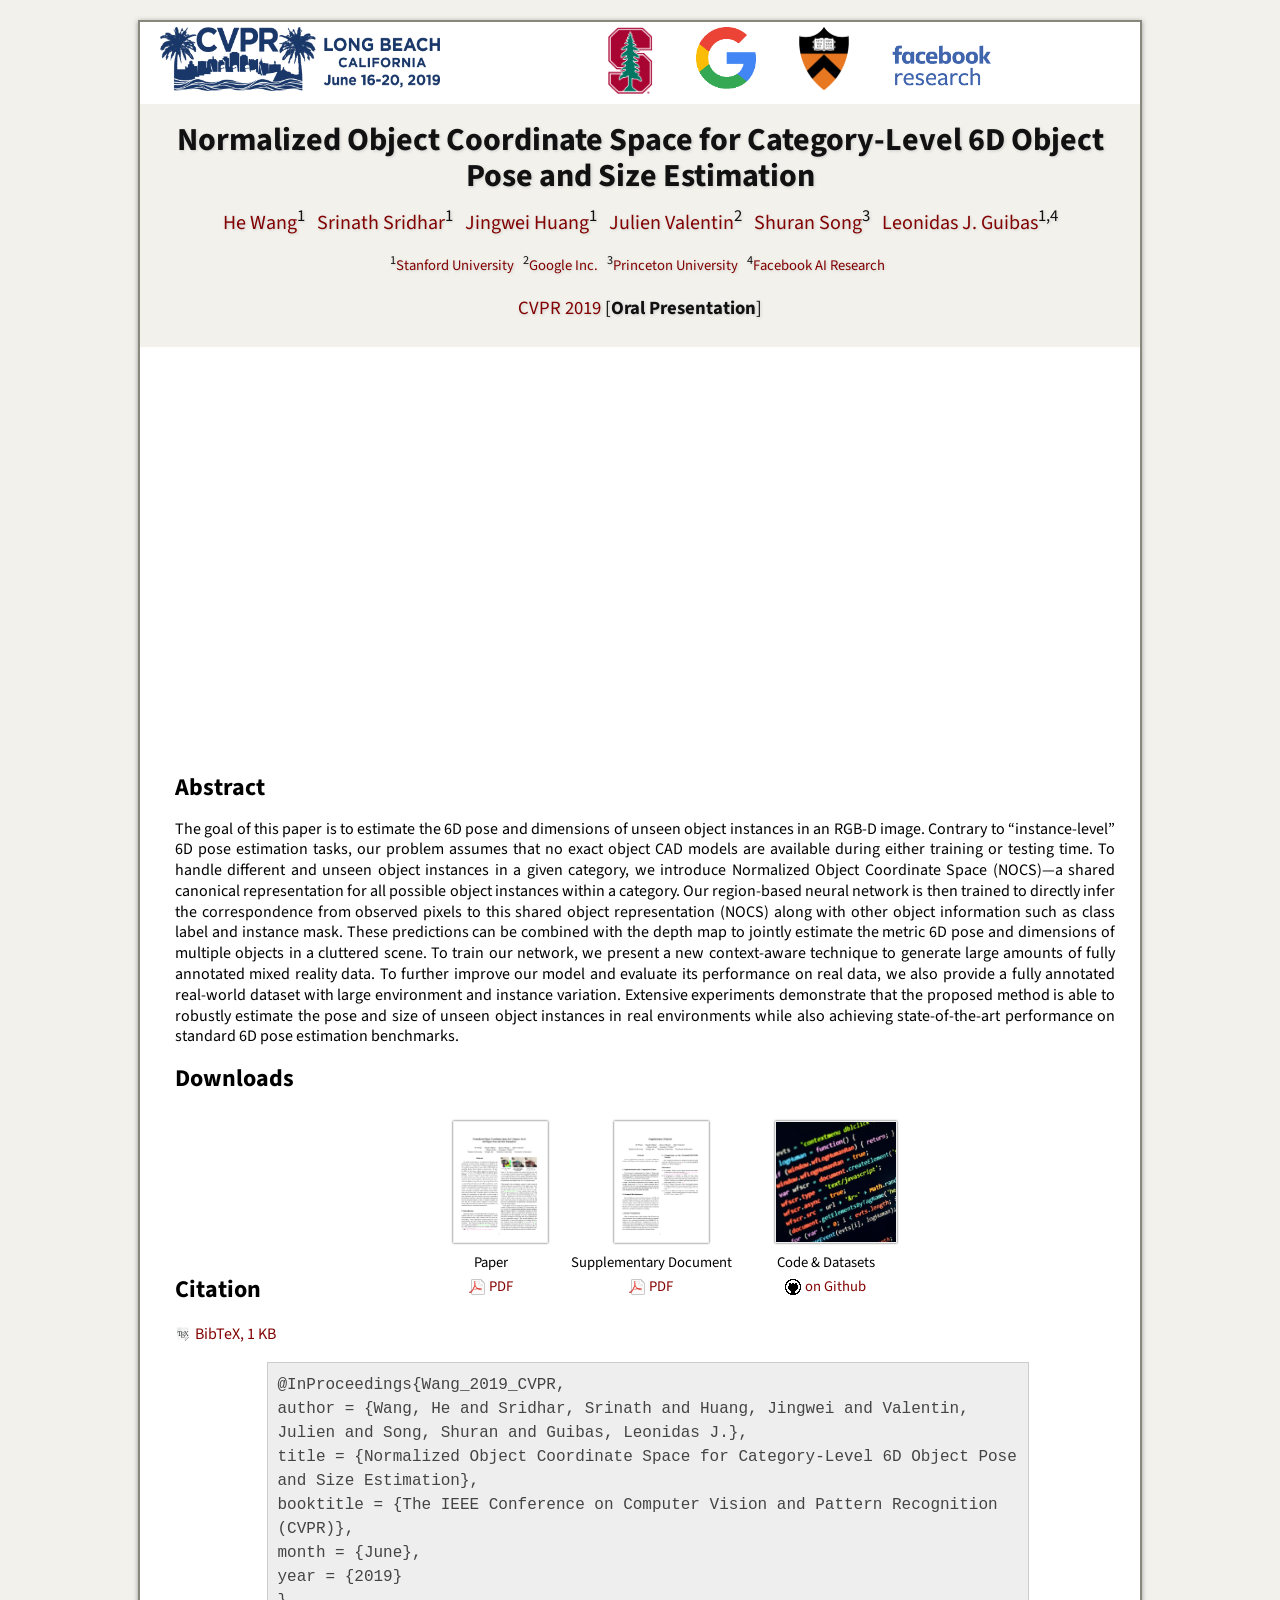
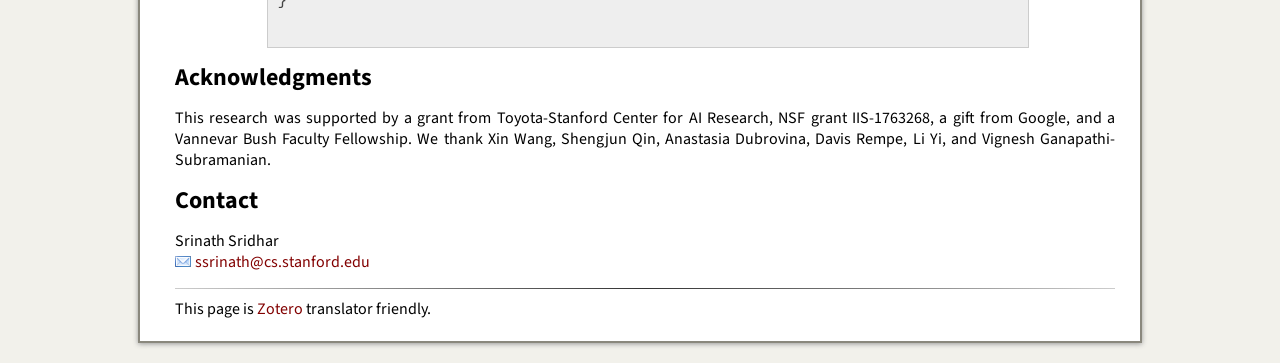
<file: index_old.html>
<!DOCTYPE html PUBLIC "-//W3C//DTD XHTML 1.0 Transitional//EN""http://www.w3.org/TR/xhtml1/DTD/xhtml1-transitional.dtd">
<html xmlns="http://www.w3.org/1999/xhtml">
<head>
    <title>Normalized Object Coordinate Space for Category-Level 6D Object Pose and Size Estimation, CVPR 2019
        (Oral)</title>
    <meta http-equiv="Content-Type" content="text/html; charset=UTF-8">

    <!-- Meta tags for Zotero grab citation -->
    <meta name="citation_title"
          content="Normalized Object Coordinate Space for Category-Level 6D Object Pose and Size Estimation">
    <meta name="citation_author" content="Wang, He">
    <meta name="citation_author" content="Sridhar, Srinath">
    <meta name="citation_author" content="Huang, Jingwei">
    <meta name="citation_author" content="Valentin, Julien">
    <meta name="citation_author" content="Song, Shuran">
    <meta name="citation_author" content="Guibas, Leonidas">
    <meta name="citation_publication_date" content="2019">
    <meta name="citation_conference_title" content="CVPR 2019">
    <!-- <meta name="citation_volume" content="271"> -->
    <!-- <meta name="citation_issue" content="20"> -->
    <!-- <meta name="citation_firstpage" content="11761"> -->
    <!-- <meta name="citation_lastpage" content="11766"> -->
    <meta name="citation_pdf_url" content="http://gvv.mpi-inf.mpg.de/projects/VNect/content/VNect_SIGGRAPH2017.pdf">

    <!-- Meta tags for search engines to crawl -->
    <meta name="robots" content="index,follow">
    <meta name="description"
          content="The goal of this paper is to estimate the 6D pose and dimensions of unseen object instances in an RGB-D image. Contrary to “instance-level” 6D pose estimation tasks, our problem assumes that no exact object CAD models are available during either training or testing time. To handle different and unseen object instances in a given category, we introduce Normalized Object Coordinate Space (NOCS)—a shared canonical representation for all possible object instances within a category. Our region-based neural network is then trained to directly infer the correspondence from observed pixels to this shared object representation (NOCS) along with other object information such as class label and instance mask. These predictions can be combined with the depth map to jointly estimate the metric 6D pose and dimensions of multiple objects in a cluttered scene. To train our network, we present a new context-aware technique to generate large amounts of fully annotated mixed reality data. To further improve our model and evaluate its performance on real data, we also provide a fully annotated real-world dataset with large environment and instance variation. Extensive experiments demonstrate that the proposed method is able to robustly estimate the pose and size of unseen object instances in real environments while also achieving state-of-the-art performance on standard 6D pose estimation benchmarks.">
    <meta name="keywords" content="6D pose estimationl category-level; object detection; instance mask; RGB-D">
    <link rel="author" href="http://http://srinathsridhar.com"/>

    <!-- Fonts and stuff -->
    <!--<link href='http://fonts.googleapis.com/css?family=Open+Sans:400italic,700italic,800italic,400,700,800' rel='stylesheet' type='text/css'>-->
    <link href='https://fonts.googleapis.com/css?family=Source+Sans+Pro:400italic,700italic,800italic,400,700,800'
          rel='stylesheet' type='text/css'/>
    <link rel="stylesheet" type="text/css" href="css/project.css" media="screen"/>
    <link rel="stylesheet" type="text/css" media="screen" href="css/iconize.css"/>
    <!--<script src="js/google-code-prettify/prettify.js"></script>-->


</head>

<body>
<div id="content">
    <div class="section logos">
        <a href="http://cvpr2019.thecvf.com/" target="_blank"><img width="28%" height="28%" src="images/cvpr.png" align="left"></a>
        <a href="http://ai.stanford.edu/" target="_blank"><img width="4.5%" height="4.5%" src="images/stanford.png" ></a>
        <a href="https://ai.google/" target="_blank"><img width="6%" height="6%" src="images/google.png"></a>
        <a href="http://www.cs.princeton.edu/" target="_blank"><img width="5%" height="5%"
                                                                    src="images/princeton.png"></a>
        <a href="https://research.fb.com/" target="_blank"><img width="10%" height="10%" src="images/fb.png"></a>
    </div>

    <div class="section head">
        <h1>Normalized Object Coordinate Space for Category-Level 6D Object Pose and Size Estimation</h1>

        <div class="authors">
            <a href="https://geometry.stanford.edu/member/hewang/index.html" target="_blank">He Wang</a><sup>1</sup>&#160;&#160;
            <a href="http://srinathsridhar.com/" target="_blank">Srinath Sridhar</a><sup>1</sup>&#160;&#160;
            <a href="http://stanford.edu/~jingweih/" target="_blank">Jingwei Huang</a><sup>1</sup>&#160;&#160;
            <a href="https://scholar.google.co.uk/citations?user=pZPD0hMAAAAJ&hl=en" target="_blank">Julien Valentin</a><sup>2</sup>&#160;&#160;
            <a href="https://shurans.github.io/publication.html" target="_blank">Shuran Song</a><sup>3</sup>&#160;&#160;
            <a href="https://geometry.stanford.edu/member/guibas/" target="_blank">Leonidas J. Guibas</a><sup>1,4</sup>
        </div>

        <div class="affiliations">
            <sup>1</sup><a href="http://ai.stanford.edu/" target="_blank">Stanford University</a>&#160;&#160;
            <sup>2</sup><a href="https://ai.google/" target="_blank">Google Inc.</a>&#160;&#160;
            <sup>3</sup><a href="http://www.cs.princeton.edu/" target="_blank">Princeton University</a>&#160;&#160;
            <sup>4</sup><a href="https://research.fb.com/" target="_blank">Facebook AI Research</a>&#160;&#160;<br/>
        </div>

        <div class="venue"><a href="http://cvpr2019.thecvf.com/" target="_blank">CVPR 2019</a> [<b>Oral Presentation</b>]
        </div>
    </div>

    <div id="content-inner">
        <div class="section abstract">

            <div class="section teaser">
                <iframe width="640" height="360"
                        src="https://www.youtube-nocookie.com/embed/UsfoLcInlhM?showinfo=0&controls=1&modestbranding=0&autohide=1&theme=light"
                        frameborder="0" webkitallowfullscreen mozallowfullscreen allowfullscreen></iframe>
            </div>

            <div class="section abstract">
                <h2>Abstract</h2>
                <p>
                    The goal of this paper is to estimate the 6D pose and dimensions of unseen object instances in an
                    RGB-D image. Contrary to “instance-level” 6D pose estimation tasks, our problem assumes that no
                    exact object CAD models are available during either training or testing time. To handle different
                    and unseen object instances in a given category, we introduce Normalized Object Coordinate Space
                    (NOCS)—a shared canonical representation for all possible object instances within a category. Our
                    region-based neural network is then trained to directly infer the correspondence from observed
                    pixels to this shared object representation (NOCS) along with other object information such as class
                    label and instance mask. These predictions can be combined with the depth map to jointly estimate
                    the metric 6D pose and dimensions of multiple objects in a cluttered scene. To train our network, we
                    present a new context-aware technique to generate large amounts of fully annotated mixed reality
                    data. To further improve our model and evaluate its performance on real data, we also provide a
                    fully annotated real-world dataset with large environment and instance variation. Extensive
                    experiments demonstrate that the proposed method is able to robustly estimate the pose and size of
                    unseen object instances in real environments while also achieving state-of-the-art performance on
                    standard 6D pose estimation benchmarks.
                </p>
            </div>

            <div class="section downloads">
                <h2>Downloads</h2>
                <center>
                    <ul>
                        <li class="grid">
                            <div class="griditem">
                                <a href="pub/NOCS_CVPR2019.pdf" target="_blank" class="imageLink"><img
                                        src="images/NOCS_CVPR2019_thumb.png"></a><br/>
                                Paper<br/><a href="content/NOCS_CVPR2019.pdf" target="_blank">PDF</a>
                            </div>
                        </li>

                        <li class="grid">
                            <div class="griditem">
                                <a href="pub/NOCS_CVPR2019_Supp.pdf" target="_blank" class="imageLink"><img
                                        src="images/NOCS_CVPR2019_supp_thumb.png"></a><br/>
                                Supplementary Document<br/><a href="content/NOCS_CVPR2019_Supp.pdf" target="_blank">PDF</a>
                            </div>
                        </li>

                        <li class="grid">
                            <div class="griditem">
                                <a href="https://github.com/hughw19/NOCS_CVPR2019" target="_blank"
                                   class="imageLink">
                                    <img src="images/code.png">
                                </a><br/>
                                Code & Datasets<br/>
                                <a
                                        href="https://github.com/hughw19/NOCS_CVPR2019" target="_blank">on Github</a>
                            </div>
                        </li>
                    </ul>
                </center>
            </div>
            <br/>
            <div class="section list">
                <h2>Citation</h2>
                <p><a href="pub/NOCS_CVPR2019.bib" target="_blank">BibTeX, 1 KB</a></p>
                <div class="section bibtex">
                    <center>
	      <pre>
@InProceedings{Wang_2019_CVPR,
author = {Wang, He and Sridhar, Srinath and Huang, Jingwei and Valentin, Julien and Song, Shuran and Guibas, Leonidas J.},
title = {Normalized Object Coordinate Space for Category-Level 6D Object Pose and Size Estimation},
booktitle = {The IEEE Conference on Computer Vision and Pattern Recognition (CVPR)},
month = {June},
year = {2019}
}
      </pre>
                    </center>
                </div>
            </div>


            <div class="section acknowledgments">
                <h2>Acknowledgments</h2>
                <p>
                    This research was supported by a grant from Toyota-Stanford Center for AI Research, NSF grant
                    IIS-1763268, a gift from Google, and a Vannevar Bush Faculty Fellowship. We thank Xin Wang, Shengjun
                    Qin, Anastasia Dubrovina, Davis Rempe, Li Yi, and Vignesh Ganapathi-Subramanian.
                </p>
            </div>

            <div class="section contact">
                <h2>Contact</h2>
                Srinath Sridhar<br/><a href="mailto:ssrinath@cs.stanford.edu">ssrinath@cs.stanford.edu</a>
            </div>

            <div class="section">
                <hr class="smooth">
                This page is <a href="http://www.zotero.org" target="_blank">Zotero</a> translator friendly.
                <!--Page last updated-->
                <!--#config timefmt="%d-%b-%Y" --><!--#echo var="LAST_MODIFIED" -->
            </div>

        </div>
    </div>
</div>

</body>
</html>
</file>
<file: css/project.css>
/* This is a CSS template for a CS project page.
   For academic purposes, this file may be considered to be in public
   domain. So, feel free to reuse.

   Author: Srinath Sridhar (srinaths@umich.edu, srinathsridhar.com)
   Last updated: 2019-Jan for Stanford colors and font
   https://identity.stanford.edu/web-toolkit/
*/

/* Main page */
html, body
{
    margin:10px 0px;
    padding:0px;
    text-align:center;
    background-color: #f2f1eb;
}

/* Global settings for hyperlinks and hr */
a:link { color: #820000; text-decoration: none; }
a:visited { color: #8C1515; text-decoration: none; }
a:hover { color: #FF4B33; text-decoration: none; }
a:active { color: #FF4B33; text-decoration: none; }
hr.smooth
{
    border: 0;
    height: 1px;
    width: 100%;
    background: #333;
    background-image: -webkit-linear-gradient(left, #ccc, #333, #ccc); 
    background-image:    -moz-linear-gradient(left, #ccc, #333, #ccc); 
    background-image:     -ms-linear-gradient(left, #ccc, #333, #ccc); 
    background-image:      -o-linear-gradient(left, #ccc, #333, #ccc); 
}

/* Main content div */
#content 
{
    width:auto;
    max-width:1000px;
    min-width:1000px;
    height: auto !important;
    height: 100%;
    /*min-height: 100%;*/
    margin:0 auto;
    text-align:justify;
    border:2px solid #8a887d;
    background-color: white;
    box-shadow: 0px 1px 5px #999;
    font-family: 'Source Sans Pro', sans-serif;
    font-size: 12pt;
    /* line-height: 2; */
    -webkit-text-size-adjust: none;
    -webkit-font-smoothing: antialiased;
}
#content-inner
{
    padding:15px 15px;
}

/* For paragraphs */
.publist {width: 900px; margin: 0; margin-top: 10px; margin-bottom: 10px; border: 1px solid #8a887d; padding: 5px; background-color: #f6f3e5;}

/* Tabs control */
/* 1000, 800 . Change below to adjust for main page width*/
div.tabContent { width: 960px; margin: 0 auto; border: 1px solid #8a887d; padding: 0.5em; background-color: #f2f1eb; }
div.tabContent.hide { display: none; }
ul#tabs { list-style-type: none; margin: 30px 0 0 11px; padding: 0 0 0.3em 0; }
ul#tabs li { display: inline; }
ul#tabs li a { color: #42454a; background-color: #e3dfd5; border: 1px solid #8a887d; border-bottom: none; padding: 0.3em; text-decoration: none; }
ul#tabs li a:hover { background-color: #d5d0c0; }
ul#tabs li a.selected { color: #000; background-color: #f2f1eb; font-weight: 500; padding: 0.7em 0.3em 0.38em 0.3em; }

/* Page sections */
/* Some of this has been copied from http://www.mpi-inf.mpg.de/resources/rgbz-camera/ */
.section
{
	margin: 15px 5px 5px 10px;
	line-height: 150%;
	-webkit-font-smoothing: antialiased; 
}

/* Logo section. */
.logos { margin: 1.5em 0; text-align: center; margin-top:5px; margin-bottom:10px; }
.logos img { vertical-align:top; margin:0 1.25em; border:0; }

/* Page header. */
.head { text-align: center; margin: 0.5em 0; padding: 0.5em 2em; background-color:#f2f1eb; text-shadow: 1px 1px 3px #cccccc; }
.head { color: #111; }
.head h1 { font-size: 24pt; line-height:27pt; margin: 10px 0; }
.head h1 a { text-decoration:none; }
.authors { font-size: 15pt; margin: 0 0 1em 0; }
.affiliations { font-size: 11pt; margin: -0.5em 0 10pt 0; }
.venue { font-style:bold; font-size: 14pt; margin: 1em 0 1em 0; }

/* Page footer */
.footer { margin: 15px 5px 5px 10px; line-height: 130%; /*margin-left:auto; margin-right:auto;*/ }

/* Specific section styling. */
.teaser { margin: 1.5em 0; text-align: center; }
div.content-primary .teaser p img { display: block; float: none; border: 0; margin: 4em auto 1em auto; }
.abstract { line-height: 130%; }
.abstract p { margin-top: 0; }
.downloads ul { margin-top: 0.5em; }
.bibtex pre
{
    margin-bottom: 0;
    font-family: Consolas, Monaco, monospace;
    white-space: pre-wrap; /* CSS 3 */
    white-space: -moz-pre-wrap; /* Mozilla, since 1999 */
    white-space: -pre-wrap; /* Opera 4-6 */
    white-space: -o-pre-wrap; /* Opera 7 */
    word-wrap: break-word; /* IE 5.5+ */
    width: 80%;
    color: #444;
    padding: 10px;
    background: #eee;
    border: 1px solid #ccc;
    overflow: auto;
    text-align: left;
}
.acknowledgments { line-height: 130%; }
.acknowledgments p { margin-top: 0; }
.contact { line-height: 130%; }

.heading { margin: 2.5em 0; text-align: center; }
.datasets { width: 650px; margin: 3em auto; }
.datasets ul { padding-bottom: 1em; }
.dataset { float: left; width: 204px; margin: 5px 10px 15px 0px; text-align: center; }
.dataset h2 { display: inline; }
.dataset img { border: 2px solid #222; margin: 0.25em auto; display: block; }
.backlink { text-align: center; }

/* For displaying projects with a thumbnail image on the left and description on the right */
/* Display lists in a grid of fixed size. This is useful when lists have associated images. */
/* Idea from http://blog.mozilla.org/webdev/2009/02/20/cross-browser-inline-block/ */
li.pgrid
{
    width: auto;
    height: 100px;
    /* border: 1px solid #000; */
    display: -moz-inline-stack;
    display: inline-block;
    vertical-align: top;
    margin: 5px;
    zoom: 1;
    *display: inline;
    _height: 100px;
}
/* Formatting for each item in a 2D grid. This is used typically in the downloads section. */
.pgriditem
{
    font-size: 10pt;
    text-align: center;
    padding: 5px 5px 5px 5px;
}
.pgriditem img
{
    text-align: center;
    height:100px;
    width:auto;
    border: 1px solid #eee;
    box-shadow: 0px 0px 2px #444444;
}
#teaseimg
{
    height:auto;
    width:50%;
    box-shadow: 0px 0px 10px #444444;
    border:1px solid #000000;
}

/* Display lists in a grid of fixed size. This is useful when lists have associated images. */
/* Idea from http://blog.mozilla.org/webdev/2009/02/20/cross-browser-inline-block/ */
li.grid
{
    width: auto;
    height: 100px;
    /* border: 1px solid #000; */
    display: -moz-inline-stack;
    display: inline-block;
    vertical-align: top;
    margin: 5px;
    zoom: 1;
    *display: inline;
    _height: 100px;
}
/* Formatting for each item in a 2D grid. This is used typically in the downloads section. */
.griditem
{
    font-size: 11pt;
    text-align: center;
    padding: 5px 5px 5px 5px;
}
.griditem img
{
    text-align: center;
    height:120px;
    width:auto;
    border: 1px solid #eee;
    box-shadow: 0px 0px 2px #444444;
}
</file>
<file: css/iconize.css>
/* Iconize 0.5 */

/* Added by Srinath: Google Scholar, Github, Linkedin, Instagram, and Twitter */
a[href *="twitter.com"] { 
	padding: 5px 0px 5px 20px;
	background: transparent url(../icns/icon_twitter.gif) no-repeat center left;
}

a[href *="linkedin.com"] { 
	padding: 5px 0px 5px 20px;
	background: transparent url(../icns/icon_linkedin.gif) no-repeat center left;
}

a[href *="instagram.com"] { 
	padding: 5px 0px 5px 20px;
	background: transparent url(../icns/icon_instagram.gif) no-repeat center left;
}

a[href *="scholar.google.com"] {
	padding: 5px 0px 5px 20px;
	background: transparent url(../icns/icon_gscholar.gif) no-repeat center left;
}

a[href *="semanticscholar.org"] {
	padding: 5px 0px 5px 20px;
	background: transparent url(../icns/icon_sscholar.gif) no-repeat center left;
}

a[href *="github.com"] {
	padding: 5px 0px 5px 20px;
	background: transparent url(../icns/icon_github.gif) no-repeat center left;
}


/* websites (pictures and movies) */
a[href *="youtube.com/watch?"], a[href *="sevenload.com/videos/"], a[href *="metacafe.com/watch/"] { 
	padding: 5px 0px 5px 20px;
	background: transparent url(../icns/icon_film.gif) no-repeat center left;
}

a[href *="flickr.com/photos/"], a[href *="zooomr.com"], a[href *="imageshack.us"], a[href *="bubbleshare.com"], a[href *="sevenload.com/bilder/"] { 
	padding: 5px 0px 5px 20px;
	background: transparent url(../icns/icon_pic.gif) no-repeat center left;
}

/* extensions */

a[href$='.doc'], a[href$='.rtf'] {
	padding: 5px 0px 5px 20px;
	background: transparent url(../icns/icon_doc.gif) no-repeat center left;
}

a[href$='.txt'] {
	padding: 5px 0px 5px 20px;
	background: transparent url(../icns/icon_txt.gif) no-repeat center left;
}

a[href$='.xls'] {
	padding: 5px 0px 5px 20px;
	background: transparent url(../icns/icon_xls.gif) no-repeat center left;
}

a[href$='.rss'], a[href$='.atom'] { 
	padding: 5px 0px 5px 20px;
	background: transparent url(../icns/icon_feed.gif) no-repeat center left;
}

a[href$='.opml'] { 
	padding: 5px 0px 5px 20px;
	background: transparent url(../icns/icon_opml.gif) no-repeat center left;
}

a[href$='.phps'] { 
	padding: 5px 0px 5px 20px;
	background: transparent url(../icns/icon_phps.gif) no-repeat center left;
}

a[href$='.phps'] { 
	padding: 5px 0px 5px 20px;
	background: transparent url(../icns/icon_phps.gif) no-repeat center left;
}

a[href$='.torrent'] { 
	padding: 5px 0px 5px 20px;
	background: transparent url(../icns/icon_torrent.gif) no-repeat center left;
}

a[href$='.vcard'] { 
	padding: 5px 0px 5px 20px;
	background: transparent url(../icns/icon_vcard.gif) no-repeat center left;
}

a[href$='.exe'] { 
	padding: 5px 0px 5px 20px;
	background: transparent url(../icns/icon_exe.gif) no-repeat center left;
}

a[href$='.dmg'], a[href$='.app'] { 
	padding: 5px 0px 5px 20px;
	background: transparent url(../icns/icon_dmg.gif) no-repeat center left;
}

a[href$='.pps'] { 
	padding: 5px 0px 5px 20px;
	background: transparent url(../icns/icon_pps.gif) no-repeat center left;
}

a[href$='.pdf'] { 
	padding: 5px 0px 5px 20px;
	background: transparent url(../icns/icon_pdf.gif) no-repeat center left;
}

a[href$='.xpi'] { 
	padding: 5px 0px 5px 20px;
	background: transparent url(../icns/icon_plugin.gif) no-repeat center left;
}

a[href$='.fla'], a[href$='.swf'] { 
	padding: 5px 0px 5px 20px;
	background: transparent url(../icns/icon_flash.gif) no-repeat center left;
}

a[href$='.zip'], a[href$='.rar'], a[href$='.gzip'], a[href$='.bzip'], a[href$='.ace'] { 
	padding: 5px 0px 5px 20px;
	background: transparent url(../icns/icon_archive.gif) no-repeat center left;
}

a[href$='.ical'] { 
	padding: 5px 0px 5px 20px;
	background: transparent url(../icns/icon_ical.gif) no-repeat center left;
}

a[href$='.css'] { 
	padding: 5px 0px 5px 20px;
	background: transparent url(../icns/icon_css.gif) no-repeat center left;
}

a[href$='.ttf'] { 
	padding: 5px 0px 5px 20px;
	background: transparent url(../icns/icon_ttf.gif) no-repeat center left;
}

a[href$='.jpg'], a[href$='.gif'], a[href$='.png'], a[href$='.bmp'], a[href$='.jpeg'], a[href$='.svg'], a[href$='.eps'] { 
	padding: 5px 0px 5px 20px;
	background: transparent url(../icns/icon_pic.gif) no-repeat center left;
}

a[href$='.mov'], a[href$='.wmv'], a[href$='.mp4'], a[href$='.avi'], a[href$='.mpg'] { 
	padding: 5px 0px 5px 20px;
	background: transparent url(../icns/icon_film.gif) no-repeat center left;
}

a[href$='.mp3'], a[href$='.wav'], a[href$='.ogg'], a[href$='.wma'], a[href$='.m4a'] { 
	padding: 5px 0px 5px 20px;
	background: transparent url(../icns/icon_music.gif) no-repeat center left;
}

/* TeX files added by Srinath 14-Oct-2013 */
a[href$='.tex'], a[href$='.bib'], a[href$='.latex'] { 
	padding: 5px 0px 5px 20px;
	background: transparent url(../icns/latex.gif) no-repeat center left;
}


/* messenger */
a[href ^="aim:"] {
	padding: 5px 0px 5px 20px;
    background: transparent url(../icns/icon_aim.gif) no-repeat center left;
}

a[href ^="msnim:"] {
	padding: 5px 0px 5px 20px;
    background: transparent url(../icns/icon_msn.gif) no-repeat center left;
}

a[href ^="xmpp:"] {
	padding: 5px 0px 5px 20px;
    background: transparent url(../icns/icon_jabber.gif) no-repeat center left;
}

a[href *="icq.com"] { 
	padding: 5px 0px 5px 20px;
	background: transparent url(../icns/icon_icq.gif) no-repeat center left;
}

a[href *="edit.yahoo.com/config/send_webmesg?"] { 
	padding: 5px 0px 5px 20px;
	background: transparent url(../icns/icon_yim.gif) no-repeat center left;
}

a[href ^="callto:"] {
	padding: 5px 0px 5px 20px;
    background: transparent url(../icns/icon_call.gif) no-repeat center left;
}

a[href ^="skype:"] {
	padding: 5px 0px 5px 20px;
    background: transparent url(../icns/icon_skype.gif) no-repeat center left;
}

a[href ^="gg:"] {
	padding: 5px 0px 5px 20px;
    background: transparent url(../icns/icon_gadugadu.gif) no-repeat center left;
}

/* email */
a[href ^="mailto:"] {
	padding: 5px 0px 5px 20px;
    background: transparent url(../icns/icon_mailto.gif) no-repeat center left;
}

/* use this class to make sure that images won't get iconized */

.imageLink {
	padding-right: 0px !important;
	background: none !important;
}

.textLink
{
	padding: 0px 0px 0px 0px !important;
	background: none !important;
}
</file>
